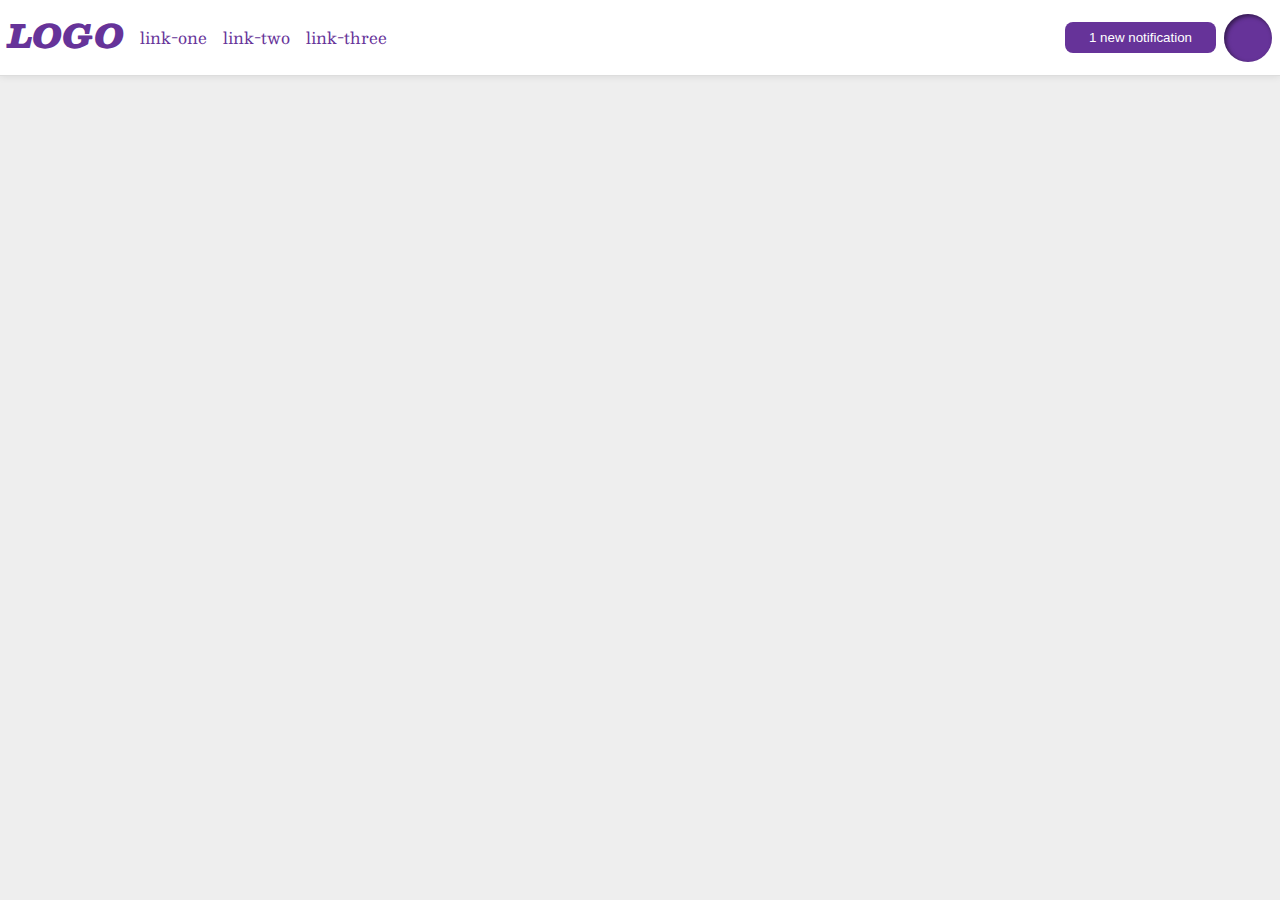
<file: flex/03-flex-header-2/index.html>
<!DOCTYPE html>
<html lang="en">
  <head>
    <meta charset="UTF-8">
    <meta http-equiv="X-UA-Compatible" content="IE=edge">
    <meta name="viewport" content="width=device-width, initial-scale=1.0">
    <title>Flex Header 2</title>
    <link rel="stylesheet" href="style.css">
  </head>
  <body>
    <div class="header">
      <div class="left">
        <div class="logo">
          LOGO
        </div>
        <ul class="links">
          <li><a href="google.com">link-one</a></li>
          <li><a href="google.com">link-two</a></li>
          <li><a href="google.com">link-three</a></li>
        </ul>
      </div>
      <div class="right">
        <button class="notifications">
          1 new notification
        </button>
        <div class="profile-image"></div>
      </div>
    </div>
  </body>
</html>
</file>
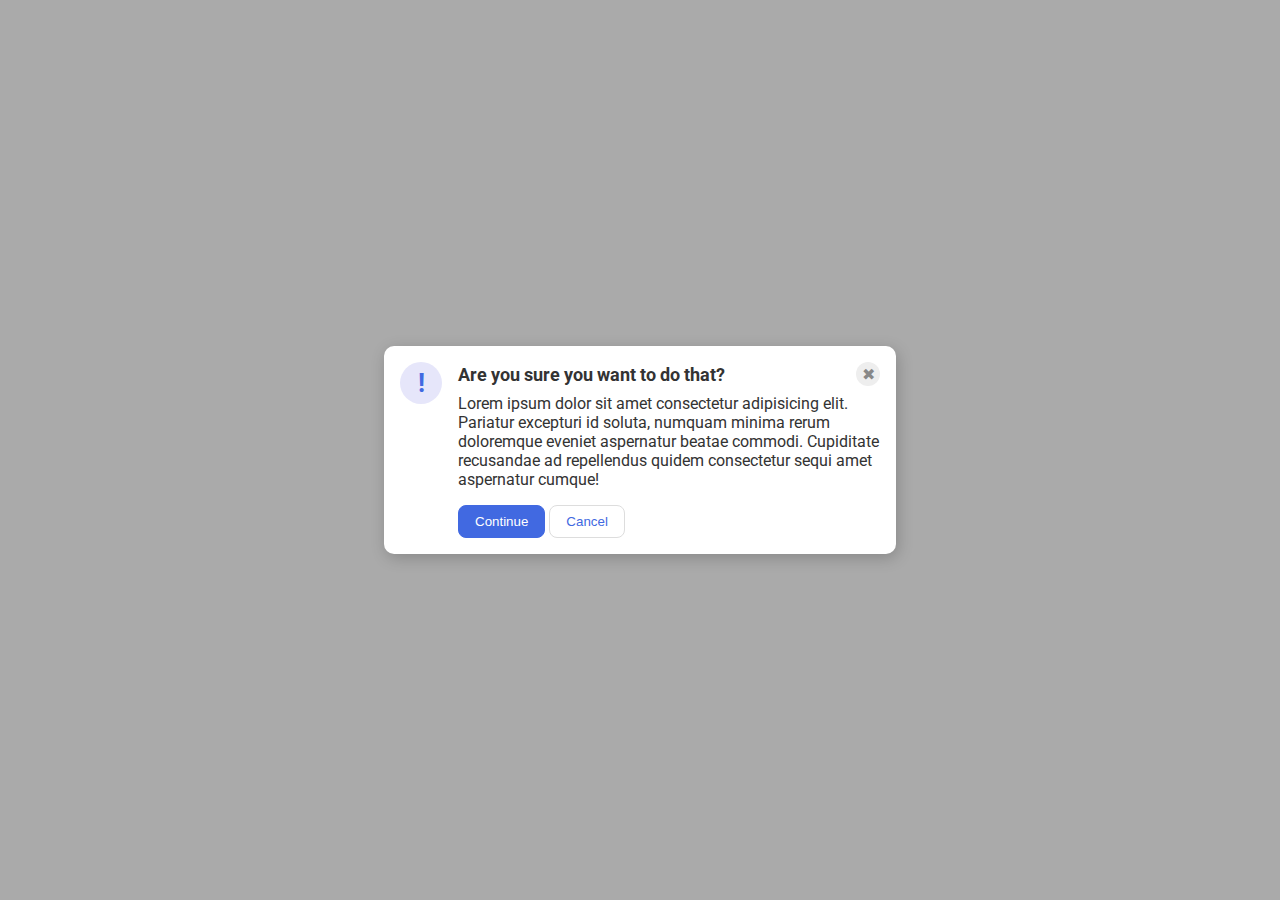
<file: flex/05-flex-modal/index.html>
<!DOCTYPE html>
<html lang="en">
  <head>
    <meta charset="UTF-8">
    <meta http-equiv="X-UA-Compatible" content="IE=edge">
    <meta name="viewport" content="width=device-width, initial-scale=1.0">
    <link rel="stylesheet" href="style.css">
    <title>Modal</title>
  </head>
  <body>
    <div class="modal">
      <div class="icon">!</div>
      <div class="container">
        <div class="header">Are you sure you want to do that?<div class="close-button">✖</div></div>

        <div class="text">Lorem ipsum dolor sit amet consectetur adipisicing elit. Pariatur excepturi id soluta, numquam minima rerum doloremque eveniet aspernatur beatae commodi. Cupiditate recusandae ad repellendus quidem consectetur sequi amet aspernatur cumque!</div>

        <button class="continue">Continue</button>
        <button class="cancel">Cancel</button>
      </div>
    </div>
  </body>
</html>
</file>
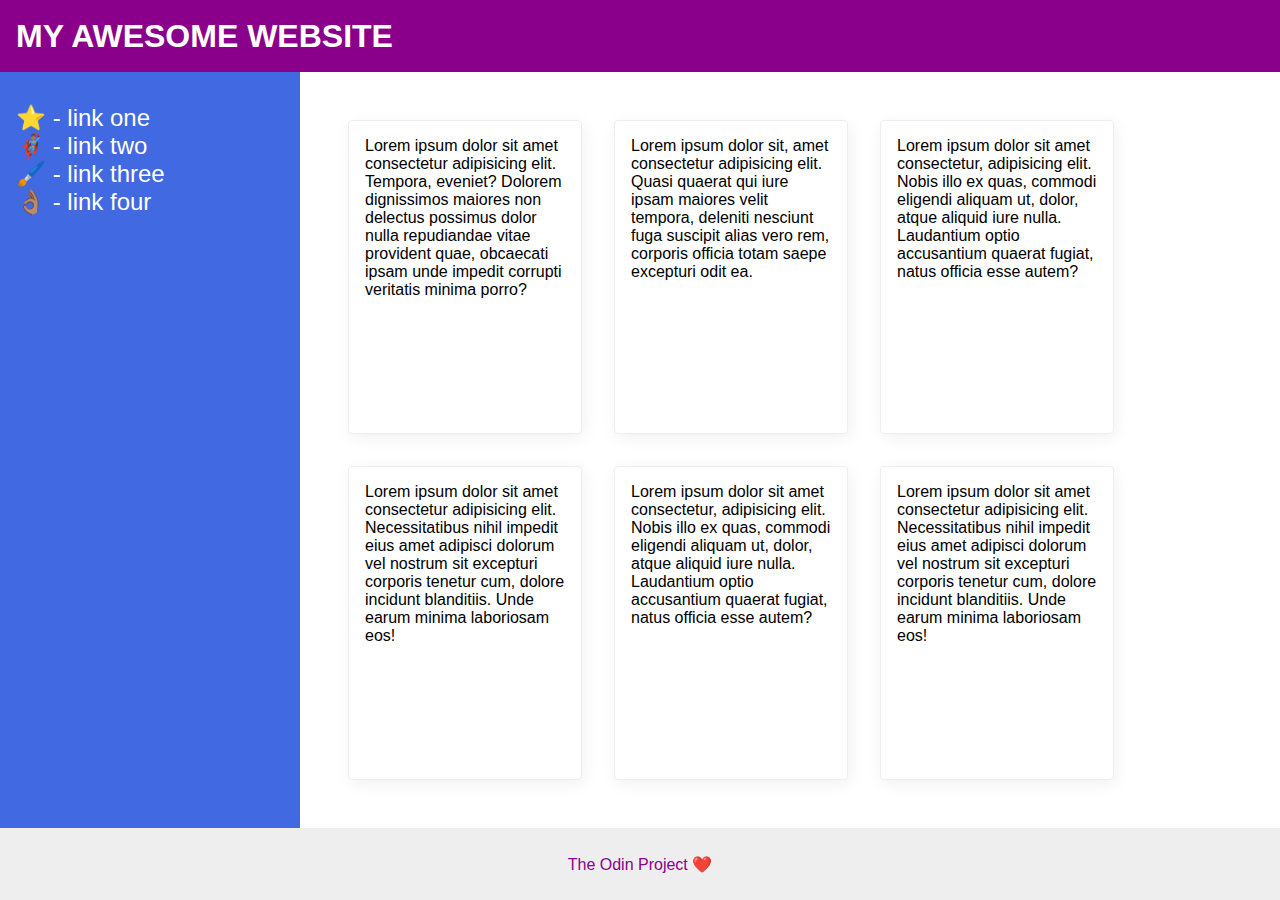
<file: flex/07-flex-layout-2/index.html>
<!DOCTYPE html>
<html lang="en">
  <head>
    <meta charset="UTF-8">
    <meta http-equiv="X-UA-Compatible" content="IE=edge">
    <meta name="viewport" content="width=device-width, initial-scale=1.0">
    <title>The Holy Grail</title>
    <link rel="stylesheet" href="style.css">
  </head>
  <body>
    
    <div class="header">
      MY AWESOME WEBSITE
    </div>
    
    <div class="content">
      <div class="sidebar">
        <ul>
          <li><a href="#">⭐ - link one</a></li>
          <li><a href="#">🦸🏽‍♂️ - link two</a></li>
          <li><a href="#">🖌️ - link three</a></li>
          <li><a href="#">👌🏽 - link four</a></li>
        </ul>
      </div>

      <div class="cards">
        <div class="card">Lorem ipsum dolor sit amet consectetur adipisicing elit. Tempora, eveniet? Dolorem dignissimos maiores non delectus possimus dolor nulla repudiandae vitae provident quae, obcaecati ipsam unde impedit corrupti veritatis minima porro?</div>
        <div class="card">Lorem ipsum dolor sit, amet consectetur adipisicing elit. Quasi quaerat qui iure ipsam maiores velit tempora, deleniti nesciunt fuga suscipit alias vero rem, corporis officia totam saepe excepturi odit ea.</div>
        <div class="card">Lorem ipsum dolor sit amet consectetur, adipisicing elit. Nobis illo ex quas, commodi eligendi aliquam ut, dolor, atque aliquid iure nulla. Laudantium optio accusantium quaerat fugiat, natus officia esse autem?</div>
        <div class="card">Lorem ipsum dolor sit amet consectetur adipisicing elit. Necessitatibus nihil impedit eius amet adipisci dolorum vel nostrum sit excepturi corporis tenetur cum, dolore incidunt blanditiis. Unde earum minima laboriosam eos!</div>
        <div class="card">Lorem ipsum dolor sit amet consectetur, adipisicing elit. Nobis illo ex quas, commodi eligendi aliquam ut, dolor, atque aliquid iure nulla. Laudantium optio accusantium quaerat fugiat, natus officia esse autem?</div>
        <div class="card">Lorem ipsum dolor sit amet consectetur adipisicing elit. Necessitatibus nihil impedit eius amet adipisci dolorum vel nostrum sit excepturi corporis tenetur cum, dolore incidunt blanditiis. Unde earum minima laboriosam eos!</div>
      </div>
    </div>
    
    <div class="footer">
      The Odin Project ❤️
    </div>

  </body>
</html>
</file>
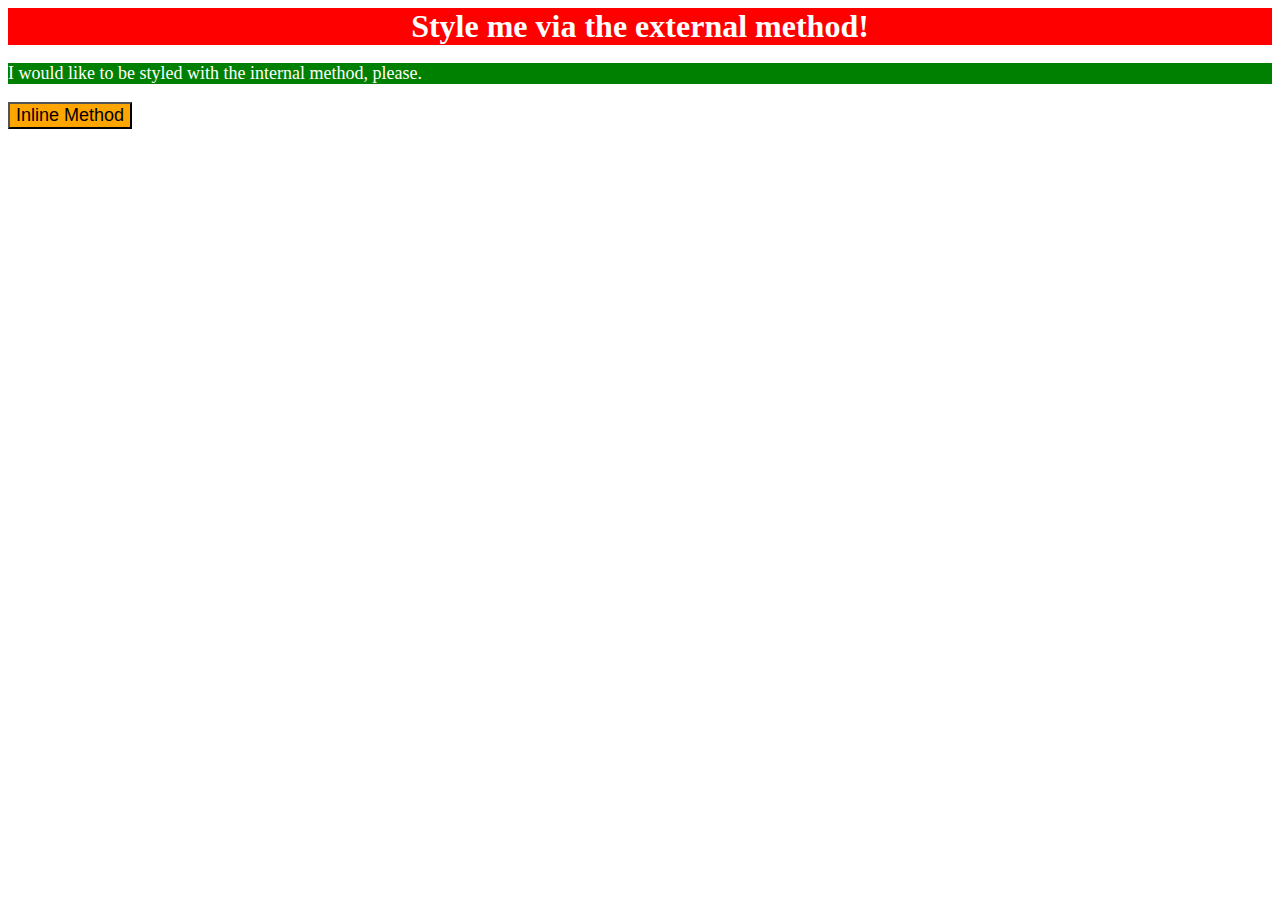
<file: foundations/01-css-methods/index.html>
<!DOCTYPE html>
<html lang="en">
  <head>
    <meta charset="UTF-8">
    <meta http-equiv="X-UA-Compatible" content="IE=edge">
    <meta name="viewport" content="width=device-width, initial-scale=1.0">
    <title>Methods for Adding CSS</title>
    <link rel="stylesheet" href="./styles.css">
    <style>
      p {
        color: white;
        background-color: green;
        font-size: 18px;
      }
    </style>
  </head>
  <body>
    <div>Style me via the external method!</div>
    <p>I would like to be styled with the internal method, please.</p>
    <button style="background-color:orange;font-size:18px;">Inline Method</button>
  </body>
</html>
</file>
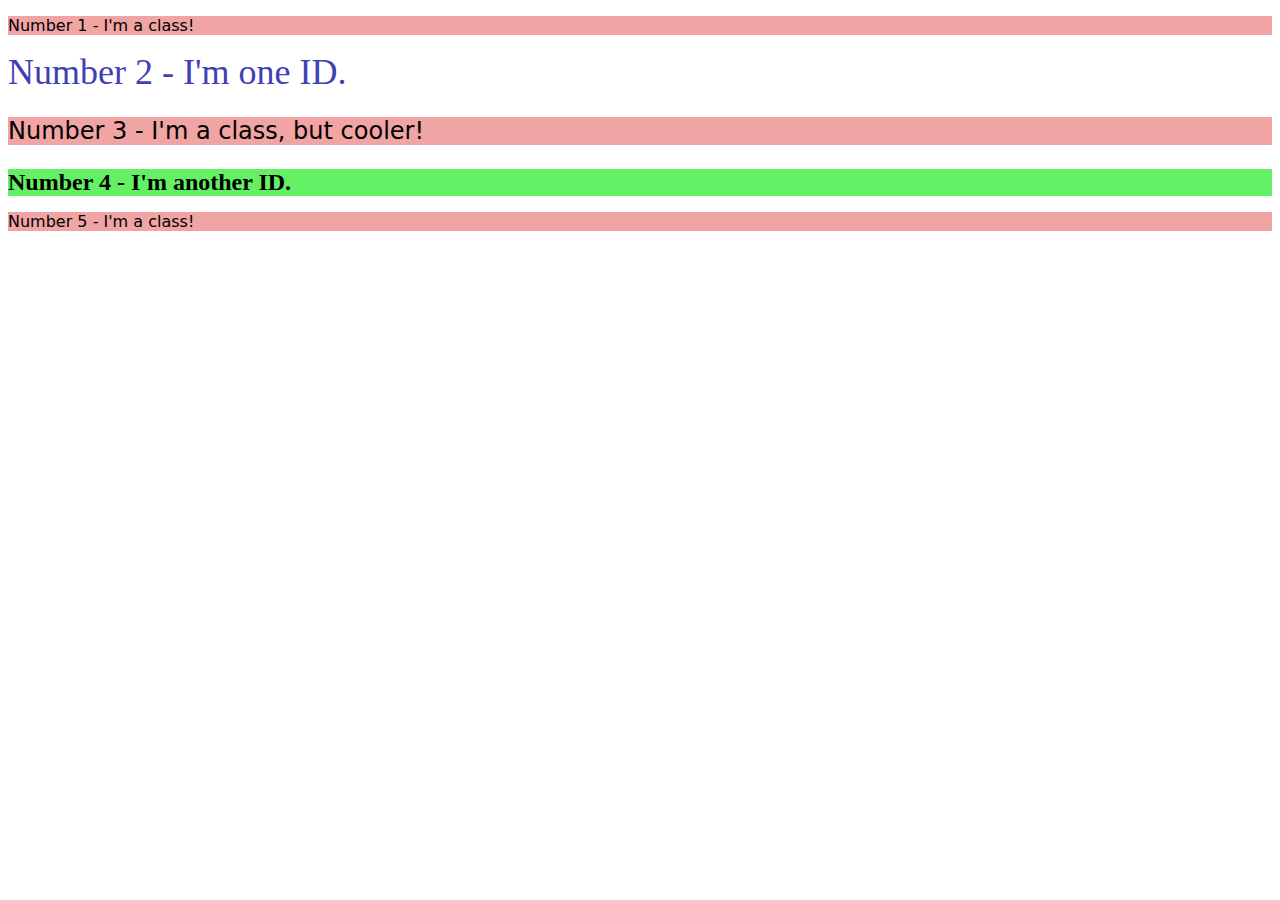
<file: foundations/02-class-id-selectors/index.html>
<!DOCTYPE html>
<html lang="en">
  <head>
    <meta charset="UTF-8">
    <meta http-equiv="X-UA-Compatible" content="IE=edge">
    <meta name="viewport" content="width=device-width, initial-scale=1.0">
    <title>Class and ID Selectors</title>
    <link rel="stylesheet" href="style.css">
  </head>
  <body>
    <p class="odd">Number 1 - I'm a class!</p>
    <div id="second">Number 2 - I'm one ID.</div>
    <p class="odd third">Number 3 - I'm a class, but cooler!</p>
    <div id="fourth">Number 4 - I'm another ID.</div>
    <p class="odd">Number 5 - I'm a class!</p>
  </body>
</html>
</file>
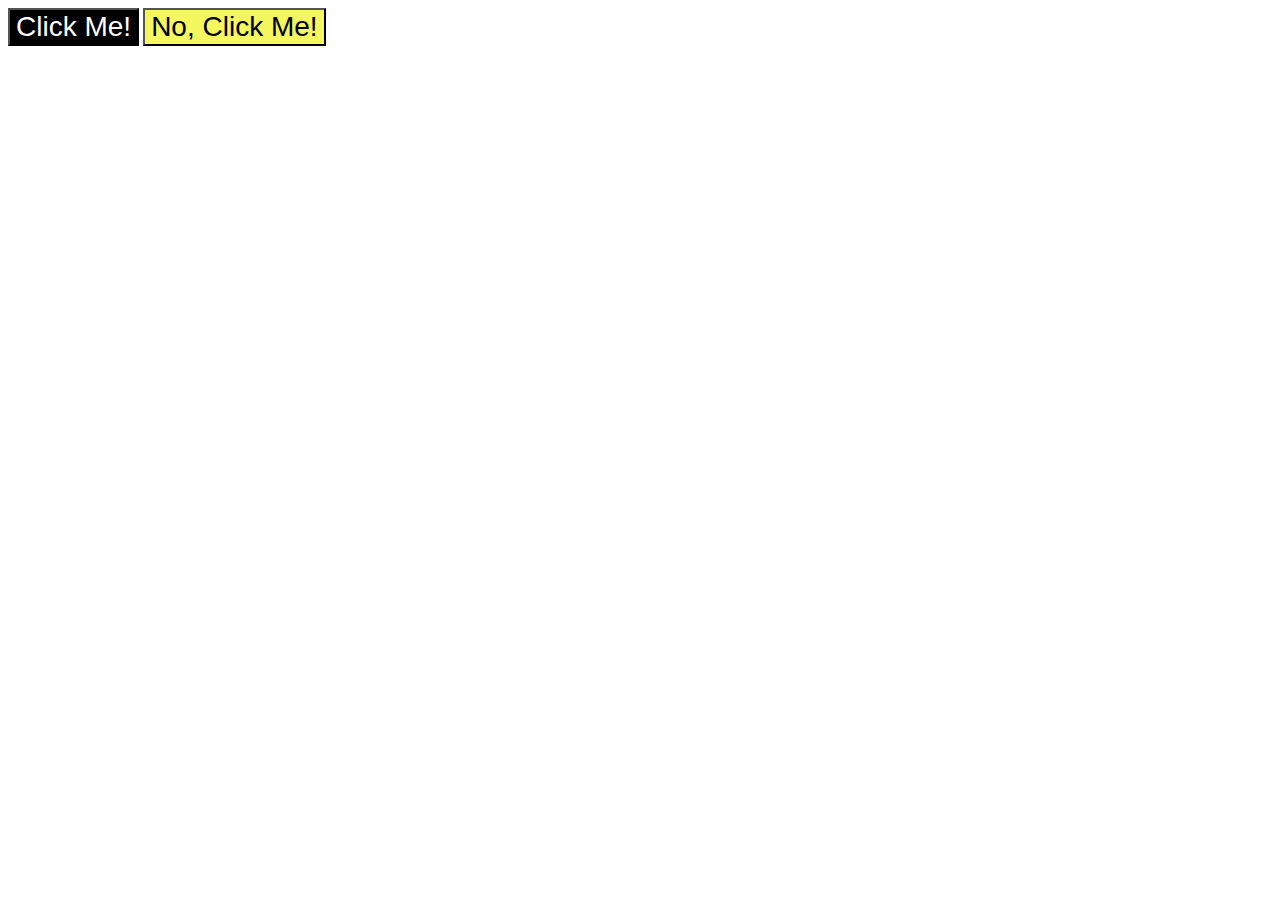
<file: foundations/03-grouping-selectors/index.html>
<!DOCTYPE html>
<html lang="en">
  <head>
    <meta charset="UTF-8">
    <meta http-equiv="X-UA-Compatible" content="IE=edge">
    <meta name="viewport" content="width=device-width, initial-scale=1.0">
    <title>Grouping Selectors</title>
    <link rel="stylesheet" href="style.css">
  </head>
  <body>
    <button class="first">Click Me!</button>
    <button class="second">No, Click Me!</button>
  </body>
</html>
</file>
<file: flex/03-flex-header-2/style.css>
/* this is some magical font-importing.  
you'll learn about it later. */
@import url('https://fonts.googleapis.com/css2?family=Besley:ital,wght@0,400;1,900&display=swap');

body {
  margin: 0;
  background: #eee;
  font-family: Besley, serif;
}

.header {
  background: white;
  border-bottom: 1px solid #ddd;
  box-shadow: 0 0 8px rgba(0,0,0,.1);
  display: flex;
  align-content: center;
  justify-content: space-between;
  padding: 8px;
}

.left {
  display: flex;
  justify-content: flex-start;
  gap: 16px;
}

.right {
  display: flex;
  justify-content: flex-end;
  gap: 8px;
}

.profile-image {
  background: rebeccapurple;
  box-shadow: inset 2px 2px 4px rgba(0,0,0,.5);
  border-radius: 50%;
  width: 48px;
  height: 48px;
  align-self: center;
}

.logo {
  color: rebeccapurple;
  font-size: 32px;
  font-weight: 900;
  font-style: italic;
}

button {
  border: none;
  border-radius: 8px;
  background: rebeccapurple;
  color: white;
  padding: 8px 24px;
  align-self: center;
}

a {
  /* this removes the line under our links */
  text-decoration: none;
  color: rebeccapurple;
}

ul {
  list-style-type: none;
  display: flex;
  align-content: space-between;
  gap: 16px;
  padding: 0;
}
</file>
<file: flex/05-flex-modal/style.css>
@import url('https://fonts.googleapis.com/css2?family=Roboto:wght@400;700&display=swap');

html, body {
  height: 100%;
}

body {
  font-family: Roboto, sans-serif;
  margin: 0;
  background: #aaa;
  color: #333;
  /* I'll give you this one for free lol */
  display: flex;
  align-items: center;
  justify-content: center;
}

.modal {
  background: white;
  width: 480px;
  border-radius: 10px;
  box-shadow: 2px 4px 16px rgba(0,0,0,.2);
  display:flex;
  gap:16px;
  padding:16px;
}

.icon {
  color: royalblue;
  font-size: 26px;
  font-weight: 700;
  background: lavender;
  width: 42px;
  height: 42px;
  border-radius: 50%;
  display: flex;
  align-items: center;
  justify-content: center;
  flex-shrink:0;
}

.close-button {
  background: #eee;
  border-radius: 50%;
  color: #888;
  font-weight: 400;
  font-size: 16px;
  height: 24px;
  width: 24px;
  display: flex;
  align-items: center;
  justify-content: center;
}

button {
  padding: 8px 16px;
  border-radius: 8px;
}

button.continue {
  background: royalblue;
  border: 1px solid royalblue;
  color: white;
}

button.cancel {
  background: white;
  border: 1px solid #ddd;
  color: royalblue;
}

.header {
  font-weight: 700;
  font-size: 18px;
  display:flex;
  justify-content: space-between;
  align-items: center;
  margin-bottom: 8px;
}

.text {
  font-size: 16px;
  margin-bottom: 16px;
}
</file>
<file: flex/07-flex-layout-2/style.css>
body {
  font-family: -apple-system, BlinkMacSystemFont, 'Segoe UI', Roboto, Oxygen, Ubuntu, Cantarell, 'Open Sans', 'Helvetica Neue', sans-serif;
  margin: 0;
  min-height: 100vh;
  display: flex;
  flex-direction: column;
  justify-content:space-between;
}

.header {
  height: 72px;
  background: darkmagenta;
  color: white;
  font-weight: 900;
  font-size: 32px;
  padding: 0px 16px;
  display: flex;
  align-items: center;
}

.footer {
  height: 72px;
  background: #eee;
  color: darkmagenta;
  display: flex;
  align-items: center;
  justify-content: center;
}

.content {
  display: flex;
  flex: 1;
}

.sidebar {
  min-width: 300px;
  background: royalblue;
  box-sizing: border-box;
  padding: 16px;
}

.cards {
  display: flex;
  flex-wrap: wrap;
  padding: 32px;
}

.card {
  border: 1px solid #eee;
  box-shadow: 2px 4px 16px rgba(0,0,0,.06);
  border-radius: 4px;
  max-width: 200px;
  max-height: 300px;
  padding: 16px;
  margin: 16px;
}

a {
  text-decoration: none;
  color:white;
  font-size: 24px;
}

ul {
  list-style-type: none;
  padding: 0;
}
</file>
<file: foundations/01-css-methods/styles.css>
div {
    color: white;
    background-color: red;
    font-size: 32px;
    text-align: center;
    font-weight: 700;
}
</file>
<file: foundations/02-class-id-selectors/style.css>
.odd {
    background-color: rgb(241, 164, 164);
    font-family: "Verdana","DejaVu Sans", sans-serif;
}

#second {
    color: rgb(63, 63, 182);
    font-size: 36px;
}

.third {
    font-size: 24px;
}

#fourth {
    background-color: rgb(100, 240, 100);
    font-size: 24px;
    font-weight: 700;
}
</file>
<file: foundations/03-grouping-selectors/style.css>
.first, .second {
    font-size: 28px;
    font-family: "Helvetica", "Times New Roman", sans-serif;
}

.first {
    color: white;
    background-color: black;
}

.second {
    background-color: #f4f75e;
}
</file>
